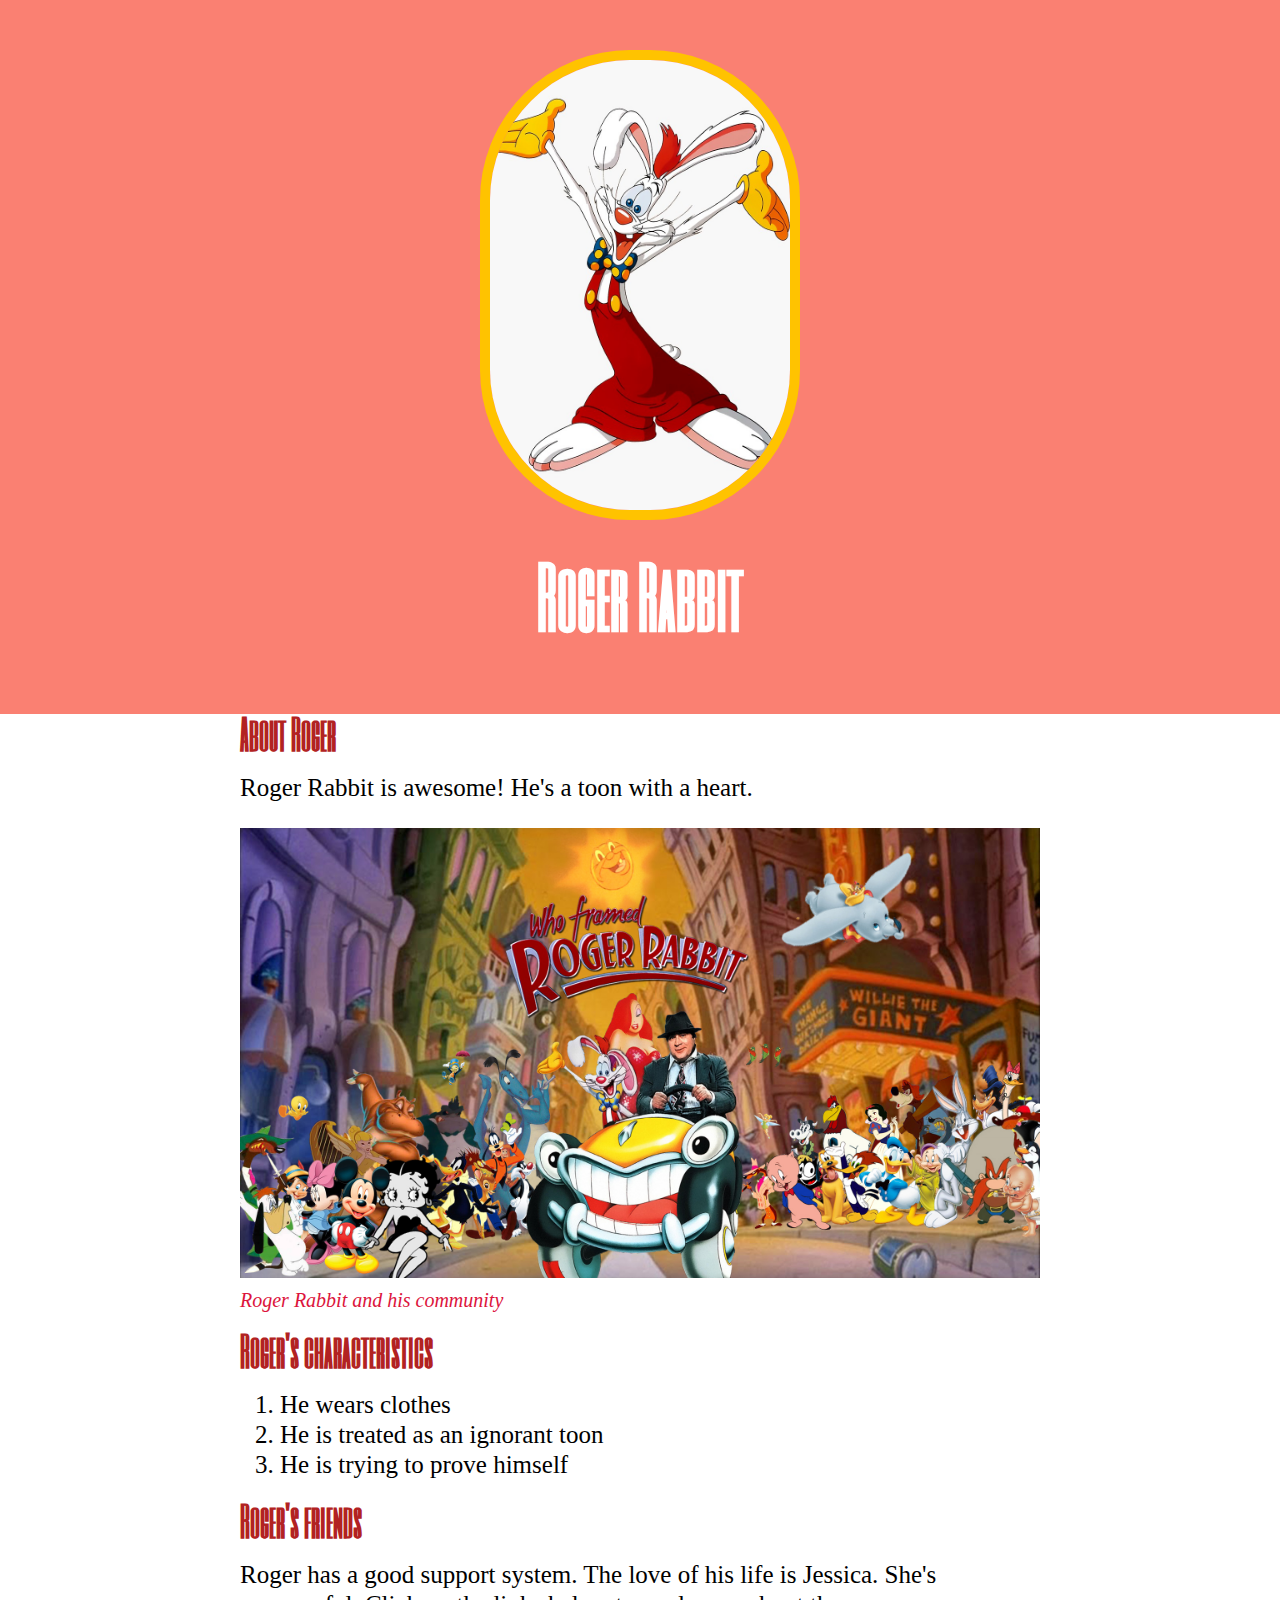
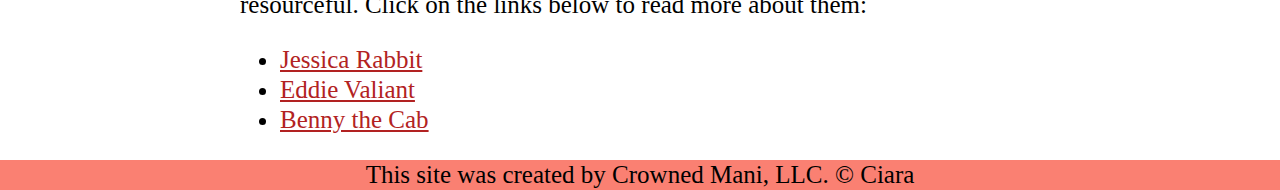
<file: index.html>
<!DOCTYPE html>
<html>
<head>
	<title>Roger Rabbit</title>
	<link rel="icon" type="image/png" href="img/roger.jpg"/>
	<link rel="preconnect" href="https://fonts.gstatic.com">
	<link href="https://fonts.googleapis.com/css2?family=Six+Caps&display=swap" rel="stylesheet">
	<link rel="stylesheet" type="text/css" href="css/hero.css">
</head>
<body>
	<!-- header element -->
	<header>
		<img src="img/roger.jpg" style="height:450px;">
		<h1>Roger Rabbit</h1>
	</header>

	<!-- main element -->
	<main>
		<!-- The video 
		<video autoplay muted loop id="myVideo">
  			<source src="img/roger_html_bg.mp4" type="video/mp4">
		</video>
		 -->
		<h2>About Roger</h2>
		<p>Roger Rabbit is awesome! He's a toon with a heart. </p>
		<img src="img/rr_whoframed.jpg">
		<p class="caption">Roger Rabbit and his community</p>

		<!-- Characteristics -->
		<h2>Roger's characteristics</h2>
		<ol>
			<li>He wears clothes</li>
			<li>He is treated as an ignorant toon</li>
			<li>He is trying to prove himself</li>
		</ol>

		<!-- Friends -->
		<h2>Roger's friends</h2>
		<p>Roger has a good support system. The love of his life is Jessica. She's resourceful. Click on the links below to read more about them:</p>
		<ul>
			<li><a target="_blank" href="https://en.wikipedia.org/wiki/Jessica_Rabbit">Jessica Rabbit</a></li>
			<li><a target="_blank" href="https://en.wikipedia.org/wiki/Eddie_Valiant">Eddie Valiant</a></li>
			<li><a target="_blank" href="https://disney.fandom.com/wiki/Benny_the_Cab">Benny the Cab</a></li>
		</ul>
	</main>

<!-- Footer element -->
</body>

<footer>This site was created by Crowned Mani, LLC. &copy; Ciara </footer> 

</html>
</file>
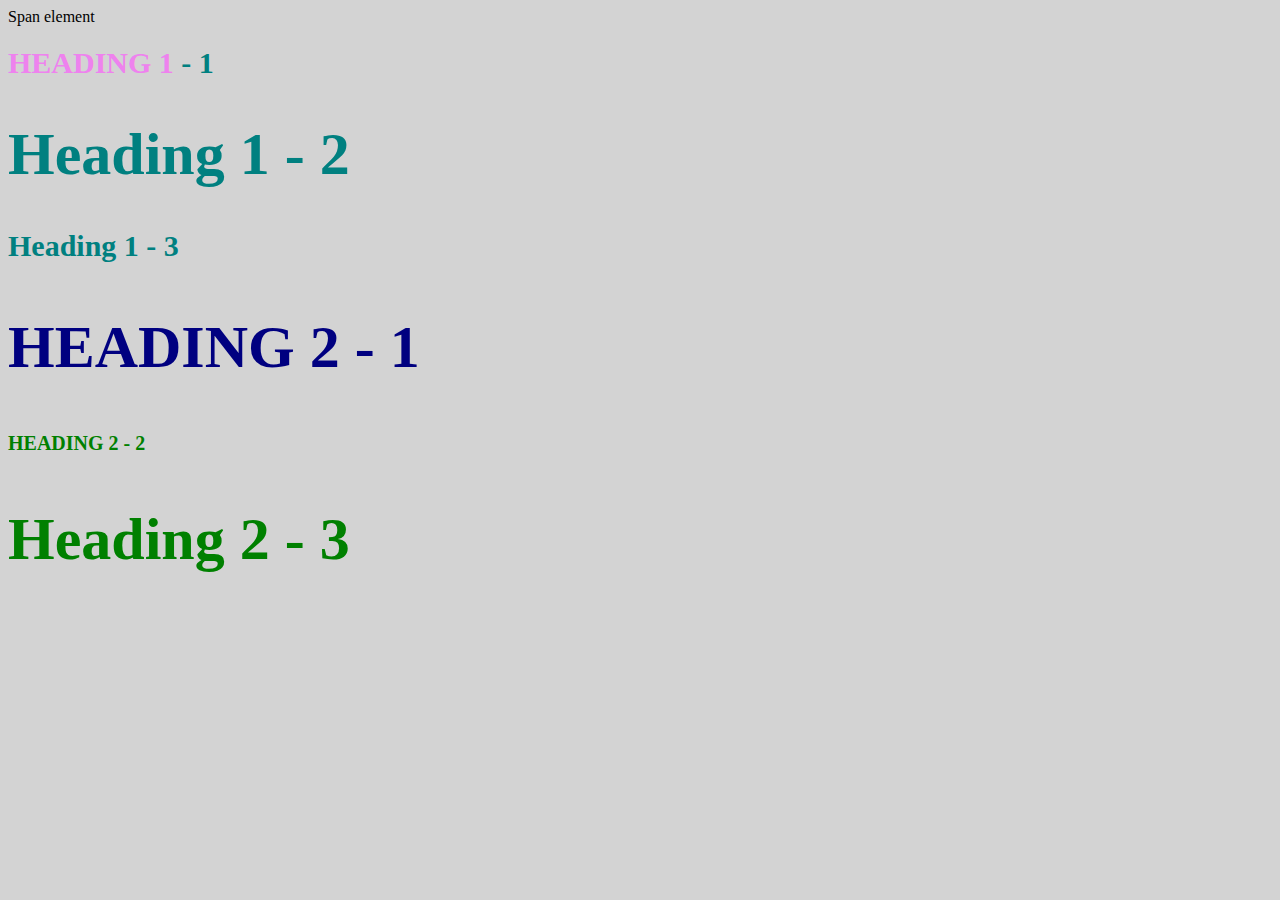
<file: style-test.html>
<!DOCTYPE html>
<html>
<head>
	<title>Style test</title>
	<link rel="stylesheet" type="text/css" href="css/test.css">
</head>
<body>
	<span>Span element</span>
	<h1 class="uppercase"><span>Heading 1</span> - 1</h1>
	<h1 class="big">Heading 1 - 2</h1>
	<h1>Heading 1 - 3</h1>
	<h2 class="big uppercase">Heading 2 - 1</h2>
	<h2 class="uppercase">Heading 2 - 2</h2>
	<h2 class="big">Heading 2 - 3</h2>

</body>
</html>
</file>
<file: css/hero.css>
body{
	margin: 0;
	font-family: 'Garamond', 'Georgia', serif;
	font-size: 25px;
	line-height: 30px;
}
/*header styles*/
header{
	background-color: salmon;
	text-align: center;
	padding-top: 50px;
	padding-bottom: 50px;
}

h1,h2{
	font-family: 'Six Caps', sans-serif;
}
header h1{
	color: white;
	font-size: 80px;
}

header img{
	border-radius: 150px;
	width: 300px;
	border: 10px solid #FFC300;
}

main{
	max-width: 800px;
	margin: 0 auto;
}

main img{
	max-width: 100%;
}

h2{
	font-size: 40px;
	color: #B22222;
	margin: 4px 0 10px;
}

a{
	color: #B22222;
}

a:hover{
	color: white;
	background-color: #FFC300;
}

footer{
	background-color: salmon;
	text-align: center;
}

footer a{
	color: white;
}
footer a:hover{
	opacity: .5;
	background-color: transparent;
}

p.caption{
	color: #DC143C;
	font-size: 20px;
	font-style: italic;
	margin-top: 0;
}

 /*
 main #myVideo {
  position: fixed;
  right: 0;
  bottom: 0;
  min-width: 100%;
  min-height: 100%;
  opacity: .25;
*/
}
</file>
<file: css/test.css>
body{
	background-color: lightgrey;
}
h1{
			font-size: 30px;
			color: teal;
		}

		h2{
			color: red;
			font-size: 20px;
		}

		h2{
			color: green;
		}

		.big{
			font-size: 60px;
		}

		.uppercase{
			text-transform: uppercase;
		}

		.big.uppercase{
			color: navy;
		}

		h1 span{
			color: violet;
		}
</file>
